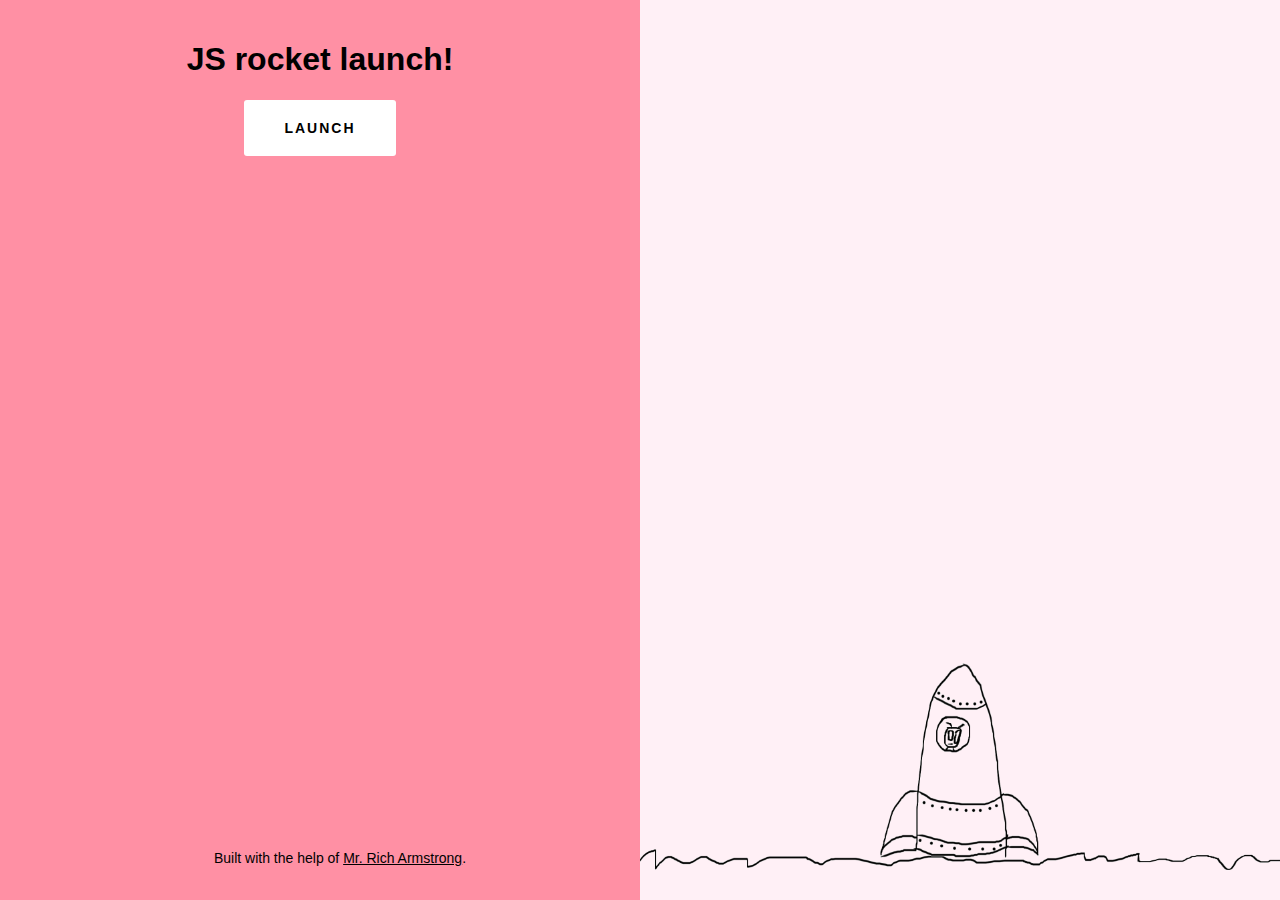
<file: index.html>
<!DOCTYPE html>
<html>
<head>
	<title>Rocket Launch Sequence!</title>
	<link rel="stylesheet" type="text/css" href="css/rocket.css">
	<script type="text/javascript" src="js/rocket.js"></script>
</head>
<body class="body-state1">
	<div class="left">
		<div class="interface state1">
			<h1>JS rocket launch!</h1>
			<a href="#" class="button" onClick="changeState(2);">Launch</a>
		</div>
		<div class="interface state2">
			<h1 id="countdown">10</h1>
			<a href="#" onClick="changeState(1);">Abort</a>
		</div>
		<div class="interface state3">
			<h1>Lift off!</h1>
		</div>
		<div class="interface state4">
			<h1>Well done!</h1>
			<a href="#" class="button" onClick="changeState(1);">Do it again</a>
		</div>
		<div class="interface state5">
			<h1>Oh no!!!</h1>
			<a href="#" class="button" onClick="changeState(1);">Try again</a>
		</div>
		<p class="interface acknowledment">Built with the help of <a href="https://www.skillshare.com/classes/Launch-A-Rocket-Learn-JavaScript-Basics-The-Fun-Way%21/640346588/">Mr. Rich Armstrong</a>.</p>
	</div>
	<div class="right">
		<div class="ground"></div>
		<div class="rocket">	
			<div class="nervous" id="nervous"></div>
			<div class="cant-wait" id="cant-wait"></div>
		</div>
	</div>
</body>
</html>
</file>
<file: css/rocket.css>
body {
	font-family: 'helvetica', 'ariel', sans-serif;
}

.left {
	background-color: #ff90a4;
	position: fixed;
	width: 50%;
	height: 100%;
	top: 0;
	left: 0;
}

.interface {
	text-align: center;
	padding: 20px;
}
.acknowledment {
	position: absolute;
	width: 100%;
	bottom: 0px;
	font-size: 14px;
}
a {
	color: black;
}
a.button {
	display: inline-block;
	background-color: white;
	color: black;
	padding: 20px 40px;
	font-size: 14px;
	font-weight: 600;
	letter-spacing: 2px;
	text-decoration: none;
	text-transform: uppercase;
	border-radius: 3px;
	transition: background-color, letter-spacing 300ms;
}
a.button:hover {
	background-color: #fff0f6;
	letter-spacing: 4px;
}
.right {
	background-color: #fff0f6;
	position: fixed;
	width: 50%;
	height: 100%;
	top: 0;
	right: 0;

}
.ground {
	position: absolute;
	bottom: 0;
	width: 100%;
	height: 52px;
	background: url('../img/ground.png') 0px 0px repeat no-repeat;
	background-size: contain;
}

.nervous {
	position: absolute;
	top: -60px;
	left: 100px;
	width: 106px;
	height: 81px;
	background: url('../img/imnervous.png') 0px 0px no-repeat;
	background-size: contain;
	display: none;
}

.nervous.show, .cant-wait.show {
	display: block;
}

.cant-wait {
	position: absolute;
	top: -40px;
	left: -60px;
	width: 106px;
	height: 81px;
	background: url('../img/cantwait.png') 0px 0px no-repeat;
	background-size: contain;
	display: none;

}

.rocket {
	position: absolute;
	left: 50%;
	bottom: -26px;
	width: 159px;
	height: 263px;
	margin-left: -80px;
	background: url('../img/rocket-state1.png') 0px 0px no-repeat;
	background-size: contain;
	transition: bottom 10000ms;
}

/* rocket bg-image */
body.body-state2 .rocket{
	background-image: url('../img/rocket-state2.png');
}
body.body-state3 .rocket,
body.body-state4 .rocket{
	background-image: url('../img/rocket-state3.png');
}
body.body-state5 .rocket{
	background-image: url('../img/boom.png');
}


body.body-state1 .rocket {
	transition: none;
}

body.body-state3 .rocket,
body.body-state4 .rocket {
	bottom: 1000px;
}
.state1,
.state2,
.state3,
.state4,
.state5 {
	display: none;
}
body.body-state1 .state1 {
	display: block;
}
body.body-state2 .state2 {
	display: block;
}
body.body-state3 .state3 {
	display: block;
}
body.body-state4 .state4 {
	display: block;
}
body.body-state5 .state5 {
	display: block;
}
a {

}
</file>
